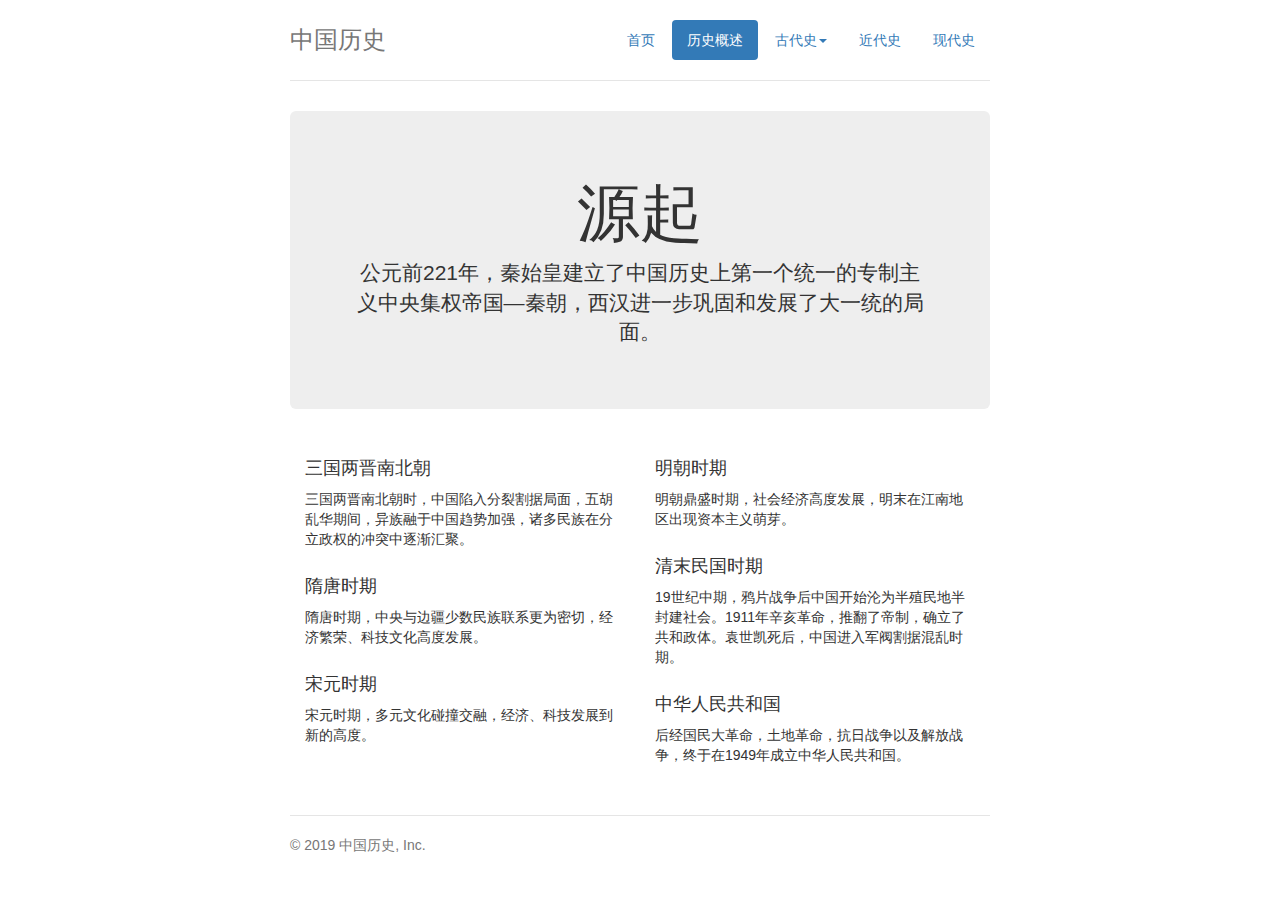
<file: 狗两仪的作业/index.html>
<!DOCTYPE html>
<html lang="en">
<head>
    <meta charset="UTF-8">
    <meta name="viewport" content="width=device-width, initial-scale=1.0">
    <meta http-equiv="X-UA-Compatible" content="ie=edge">
    <title>中国历史</title>
    <link href="./css/bootstrap.css" rel='stylesheet'>
    <link href='./css/jumbotron-narrow.css' rel='stylesheet'>
</head>
<body>
    <div class="container">
      <div class="header clearfix">
        <nav>
          <ul class="nav nav-pills pull-right">
            <li role="presentation"><a href="./gdsm.html">首页</a></li>
            <li role="presentation" class="active"><a href="./index.html">历史概述</a></li>
            <li role="presentation" class="dropdown">
                <a href="./gds.html" class="dropdown-toggle" data-toggle="dropdown" role="button" aria-haspopup="true" aria-expanded="false">古代史<span class="caret"></span></a>
                <ul class="dropdown-menu">
                    <li><a href="./gds.html">汉朝</a></li>
                    <li><a href="./gdst.html">唐朝</a></li>
                </ul>
            </li>
            <li role="presentation">
                <a href="./jds.html" >近代史</a>     
            </li>
            <li role="presentation"><a href="./gdsm.html">现代史</a></li>
          </ul>
        </nav>
        <h3 class="text-muted">中国历史</h3>
      </div>

      <div class="jumbotron">
        <h1>源起</h1>
        <p class="lead">公元前221年，秦始皇建立了中国历史上第一个统一的专制主义中央集权帝国—秦朝，西汉进一步巩固和发展了大一统的局面。</p>
        
      </div>

      <div class="row marketing">
        <div class="col-lg-6">
          <h4>三国两晋南北朝</h4>
          <p>三国两晋南北朝时，中国陷入分裂割据局面，五胡乱华期间，异族融于中国趋势加强，诸多民族在分立政权的冲突中逐渐汇聚。</p>

          <h4>隋唐时期</h4>
          <p>隋唐时期，中央与边疆少数民族联系更为密切，经济繁荣、科技文化高度发展。</p>

          <h4>宋元时期</h4>
          <p>宋元时期，多元文化碰撞交融，经济、科技发展到新的高度。</p>
        </div>

        <div class="col-lg-6">
          <h4>明朝时期</h4>
          <p>明朝鼎盛时期，社会经济高度发展，明末在江南地区出现资本主义萌芽。</p>

          <h4>清末民国时期</h4>
          <p>19世纪中期，鸦片战争后中国开始沦为半殖民地半封建社会。1911年辛亥革命，推翻了帝制，确立了共和政体。袁世凯死后，中国进入军阀割据混乱时期。</p>

          <h4>中华人民共和国</h4>
          <p>后经国民大革命，土地革命，抗日战争以及解放战争，终于在1949年成立中华人民共和国。</p>
        </div>
      </div>

      <footer class="footer">
        <p>&copy; 2019 中国历史, Inc.</p>
      </footer>

    </div>

<script src='./js/jquery.js'></script>
<script src='./js/bootstrap.js'></script>
<script>
</script>
</body>
</html>
</file>
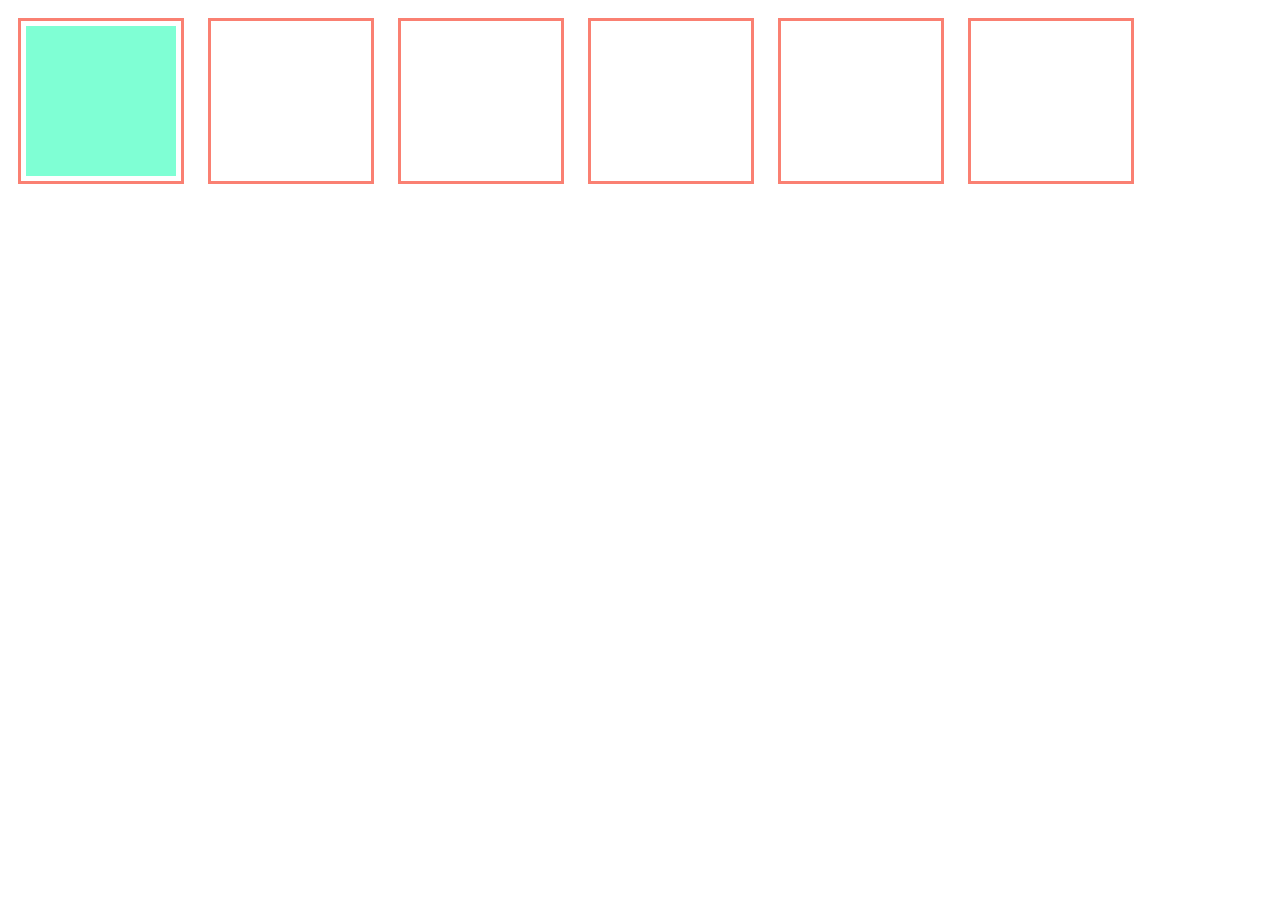
<file: 拖拽实现/drag.html>
<!DOCTYPE html>
<html lang="en">
<head>
    <meta charset="UTF-8">
    <meta name="viewport" content="width=device-width, initial-scale=1.0">
    <title>Document</title>
    <style>
        .draggable {
            position: relative;
            height: 150px;
            width: 150px;
            top: 5px;
            left: 5px;
            cursor: pointer;
            background-color: aquamarine;
        }
        .droppable {
            display: inline-block;
            height: 160px;
            width: 160px;
            margin: 10px;
            border: 3px salmon solid;
            background-color: white;
        }
        .dragging {
            border: 4px wheat solid;
        }
        .drag-over {
            background-color: #f4f4f4;
            border-style: dashed;
        }
        .invisible {
            display: none;
        }
    </style>
</head>
<body>
    <div class="droppable">
        <div class="draggable" draggable="true"></div>
    </div>
    <div class="droppable"></div>
    <div class="droppable"></div>
    <div class="droppable"></div>
    <div class="droppable"></div>
    <div class="droppable"></div>


<script>
    const draggable = document.querySelector('.draggable');
    const droppables = document.querySelectorAll('.droppable');
    draggable.addEventListener('dragstart', dragStart)
    draggable.addEventListener('dragend', dragEnd);
    
    function dragStart () {
        this.className += ' dragging';
        setTimeout(() => {
            this.className = 'invisible';
        }, 0)
    }

    function dragEnd () {
        this.className  = 'draggable';
    }

    for (const droppable of droppables) {
        droppable.addEventListener('dragover', dragOver);
        droppable.addEventListener('dragleave', dragLeave);
        droppable.addEventListener('dragenter', dragEnter);
        droppable.addEventListener('drop', dragDrop);
    }

    function dragOver (e) {
        e.preventDefault();
    }

    function dragEnter (e) {
        e.preventDefault();
        this.className += ' drag-over';
    }

    function dragLeave (e) {
        this.className = 'droppable';
    }

    function dragDrop (e) {
        this.className = 'droppable';
        this.append(draggable);
    }
</script>
</body>
</html>
</file>
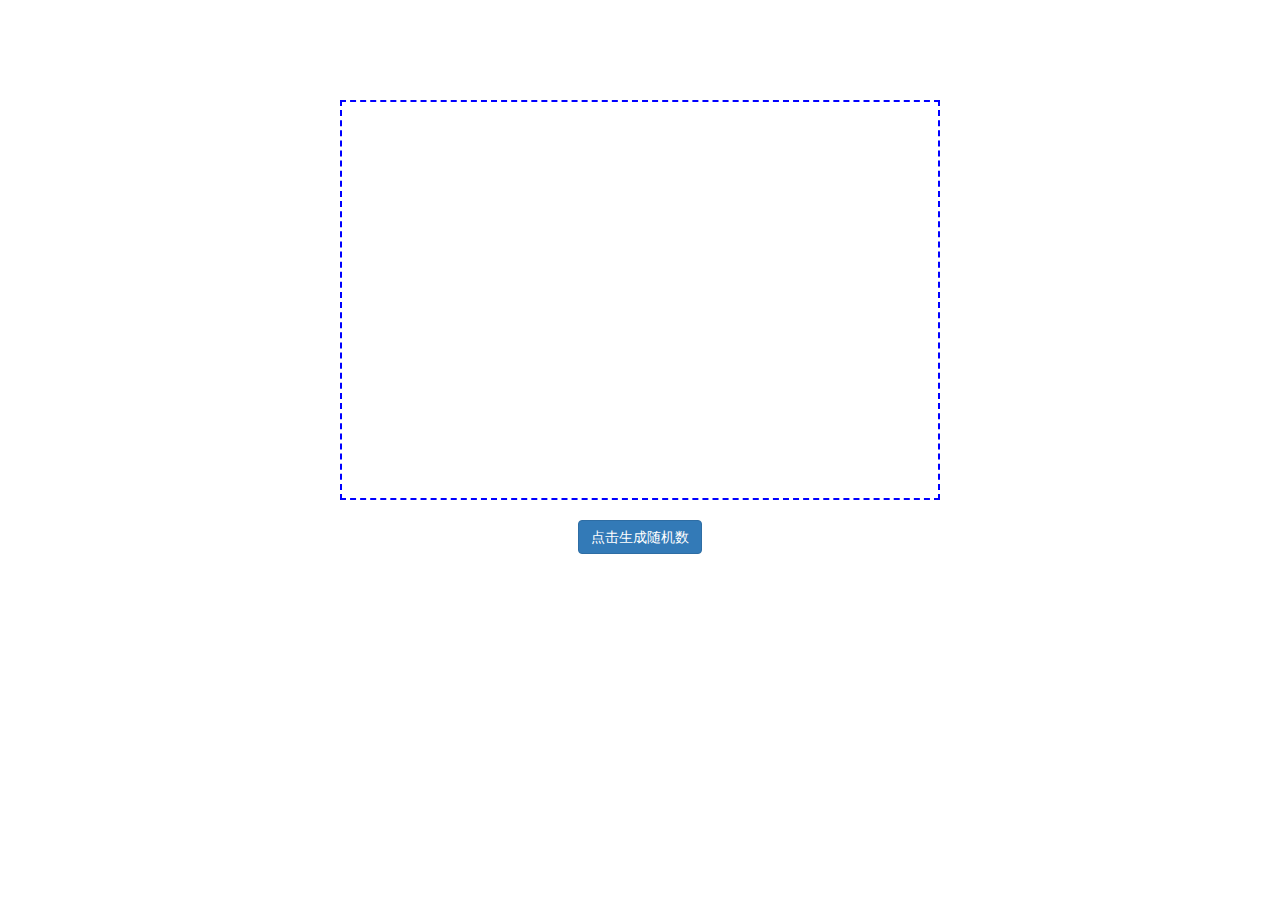
<file: 点名/app - IE浏览器请用这个打开.html>
<!DOCTYPE html>
<html lang="en">
<head>
    <meta charset="UTF-8">
    <meta name="viewport" content="width=device-width, initial-scale=1.0">
    <meta http-equiv="X-UA-Compatible" content="ie=edge">
    <title>点名</title>
    <link href="./bootstrap.css" rel='stylesheet'>
    <style>
        body{margin: 0;padding: 0;}
        #bg{display: flex;justify-content: center;}
        .main{width: 600px;display: flex;align-self: center;box-sizing: content-box;padding: 100px;height: 400px;flex-wrap: wrap;}
        .content{width: 600px;height: 400px;border: 2px dashed blue;}
        #rdm{margin: 20px auto;}
    </style>
</head>
<body>
    <div id='bg'>
        <div class="main">
            <div class="content">

            </div>
            <button id='rdm' type="button" class="btn btn-primary">点击生成随机数</button>
        </div>
    </div>

    <script>
        var btn = document.getElementById('rdm')
        var content = document.getElementsByClassName('content')[0]
        btn.addEventListener('click', function(){
            var rdm = Math.floor(Math.random()*49) + 1
            content.innerHTML = "<div style='width:100px;height:100px;margin: 150px 250px;font-size: 50px;'>" + rdm + "</div>"
        })
    </script>  
    
       
</body>
</html>
</file>
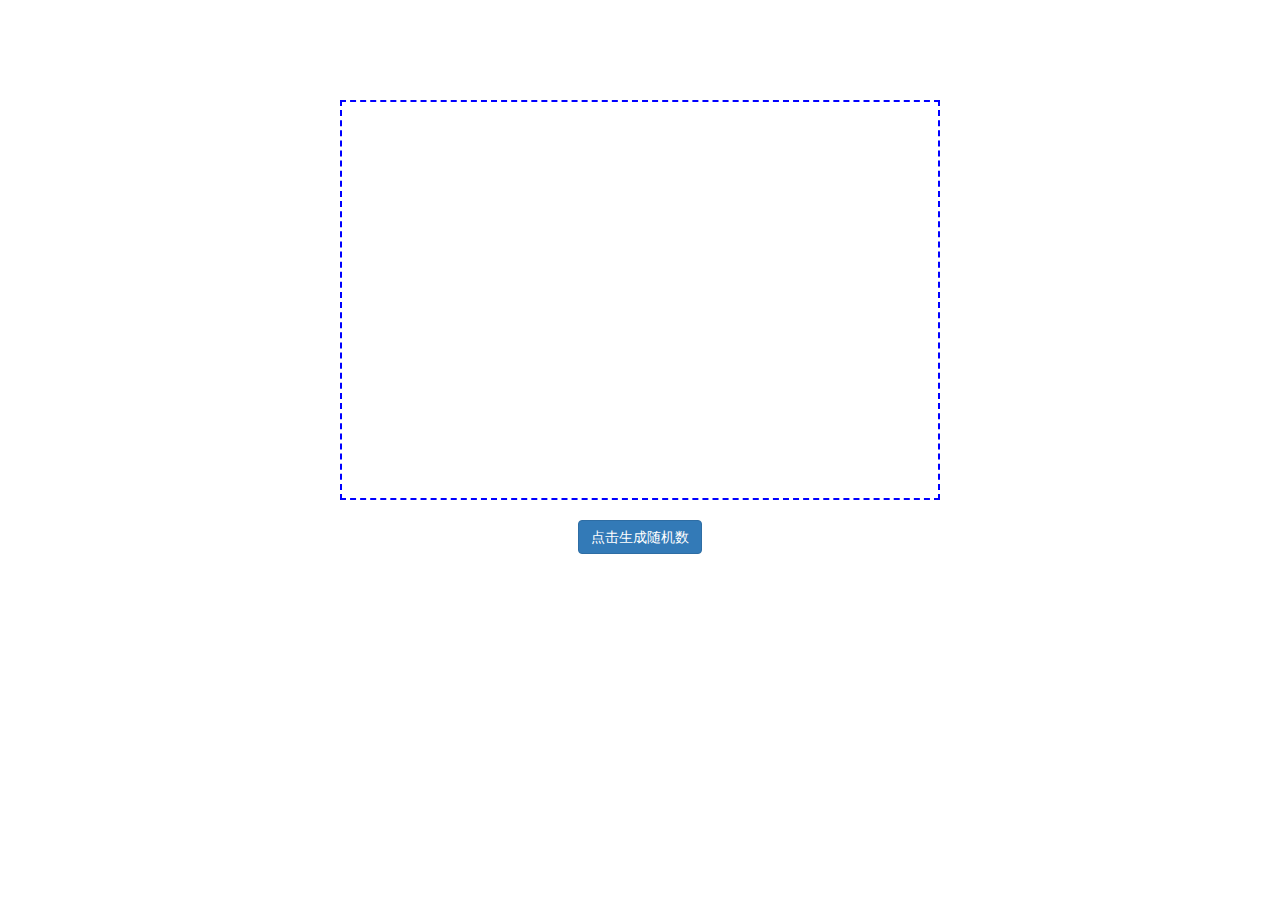
<file: 点名/app.html>
<!DOCTYPE html>
<html lang="en">
<head>
    <meta charset="UTF-8">
    <meta name="viewport" content="width=device-width, initial-scale=1.0">
    <meta http-equiv="X-UA-Compatible" content="ie=edge">
    <title>点名</title>
    <link href="./bootstrap.css" rel='stylesheet'>
    <style>
        body{margin: 0;padding: 0;}
        #bg{display: flex;justify-content: center;}
        .main{width: 600px;display: flex;align-self: center;box-sizing: content-box;padding: 100px;height: 400px;flex-wrap: wrap;}
        .content{width: 600px;height: 400px;border: 2px dashed blue;}
        #rdm{margin: 20px auto;}
    </style>
</head>
<body>
    <div id='bg'>
        <div class="main">
            <div class="content">

            </div>
            <button id='rdm' type="button" class="btn btn-primary">点击生成随机数</button>
        </div>
    </div>


    <script>
        const btn = document.getElementById('rdm')
        const content = document.getElementsByClassName('content')[0]
        btn.addEventListener('click', () => {
            let rdm = Math.floor(Math.random()*49) + 1
            content.innerHTML = `<div style='width:100px;height:100px;margin: 150px 250px;font-size: 50px;'>${rdm}</div>`
        })
    </script>    
</body>
</html>
</file>
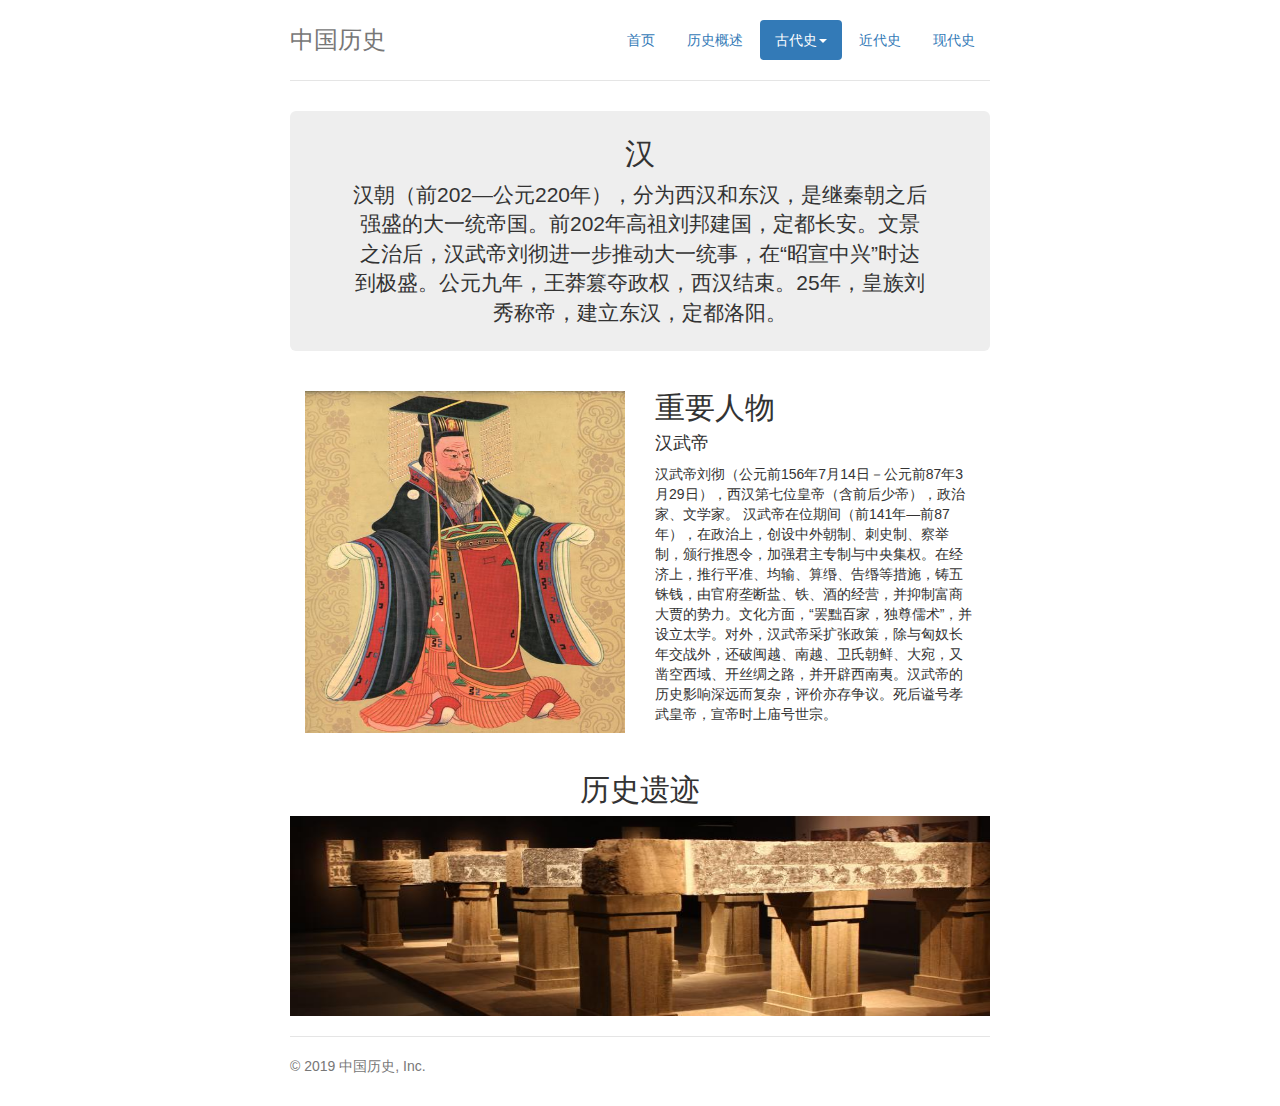
<file: 狗两仪的作业/gds.html>
<!DOCTYPE html>
<html lang="en">
<head>
    <meta charset="UTF-8">
    <meta name="viewport" content="width=device-width, initial-scale=1.0">
    <meta http-equiv="X-UA-Compatible" content="ie=edge">
    <title>中国古代史</title>
    <link href="./css/bootstrap.css" rel='stylesheet'>
    <link href='./css/jumbotron-narrow.css' rel='stylesheet'>
    <link href="./css/main.css" rel="stylesheet">
</head>
<body>
    <div class="container">
      <div class="header clearfix">
        <nav>
          <ul class="nav nav-pills pull-right">
            <li role="presentation"><a href="./gdsm.html">首页</a></li>
            <li role="presentation"><a href="./index.html">历史概述</a></li>
            <li role="presentation" class="active dropdown">
                <a href="./gds.html" class="dropdown-toggle" data-toggle="dropdown" role="button" aria-haspopup="true" aria-expanded="false">古代史<span class="caret"></span></a>
                <ul class="dropdown-menu">
                    <li><a href="./gds.html">汉朝</a></li>
                    <li><a href="./gdst.html">唐朝</a></li>
                </ul>
            </li>
            <li role="presentation">
                <a href="./jds.html" >近代史</a>     
            </li>
            <li role="presentation"><a href="./xds.html">现代史</a></li>
          </ul>
        </nav>
        <h3 class="text-muted">中国历史</h3>
      </div>

      <div class="jumbotron" style="height: 240px;padding-top: 6px;">
        <h2>汉</h2>
        <p class="lead">汉朝（前202—公元220年），分为西汉和东汉，是继秦朝之后强盛的大一统帝国。前202年高祖刘邦建国，定都长安。文景之治后，汉武帝刘彻进一步推动大一统事，在“昭宣中兴”时达到极盛。公元九年，王莽篡夺政权，西汉结束。25年，皇族刘秀称帝，建立东汉，定都洛阳。</p>
        
      </div>

      <div class="row marketing" style="height: 342px;">
        <div class="col-lg-6 flex">
          <img src="./asset/汉武帝.jpg" class="hwd">
        </div>

        <div class="col-lg-6">
          <h2 class="margin0">重要人物</h1>
          <h4>汉武帝</h4>
          <p>汉武帝刘彻（公元前156年7月14日－公元前87年3月29日），西汉第七位皇帝（含前后少帝），政治家、文学家。
            汉武帝在位期间（前141年—前87年），在政治上，创设中外朝制、刺史制、察举制，颁行推恩令，加强君主专制与中央集权。在经济上，推行平准、均输、算缗、告缗等措施，铸五铢钱，由官府垄断盐、铁、酒的经营，并抑制富商大贾的势力。文化方面，“罢黜百家，独尊儒术”，并设立太学。对外，汉武帝采扩张政策，除与匈奴长年交战外，还破闽越、南越、卫氏朝鲜、大宛，又凿空西域、开丝绸之路，并开辟西南夷。汉武帝的历史影响深远而复杂，评价亦存争议。死后谥号孝武皇帝，宣帝时上庙号世宗。</p>
        </div>
      </div>
	  <div class="lsyj">
        <h2>历史遗迹</h2>
        <img src='./asset/h.jpg' class="lsyjt"/>
     </div>
      <footer class="footer">
        <p>&copy; 2019 中国历史, Inc.</p>
      </footer>

    </div>

<script src='./js/jquery.js'></script>
<script src='./js/bootstrap.js'></script>
<script src='./js/router.js'></script>
</body>
</html>
</file>
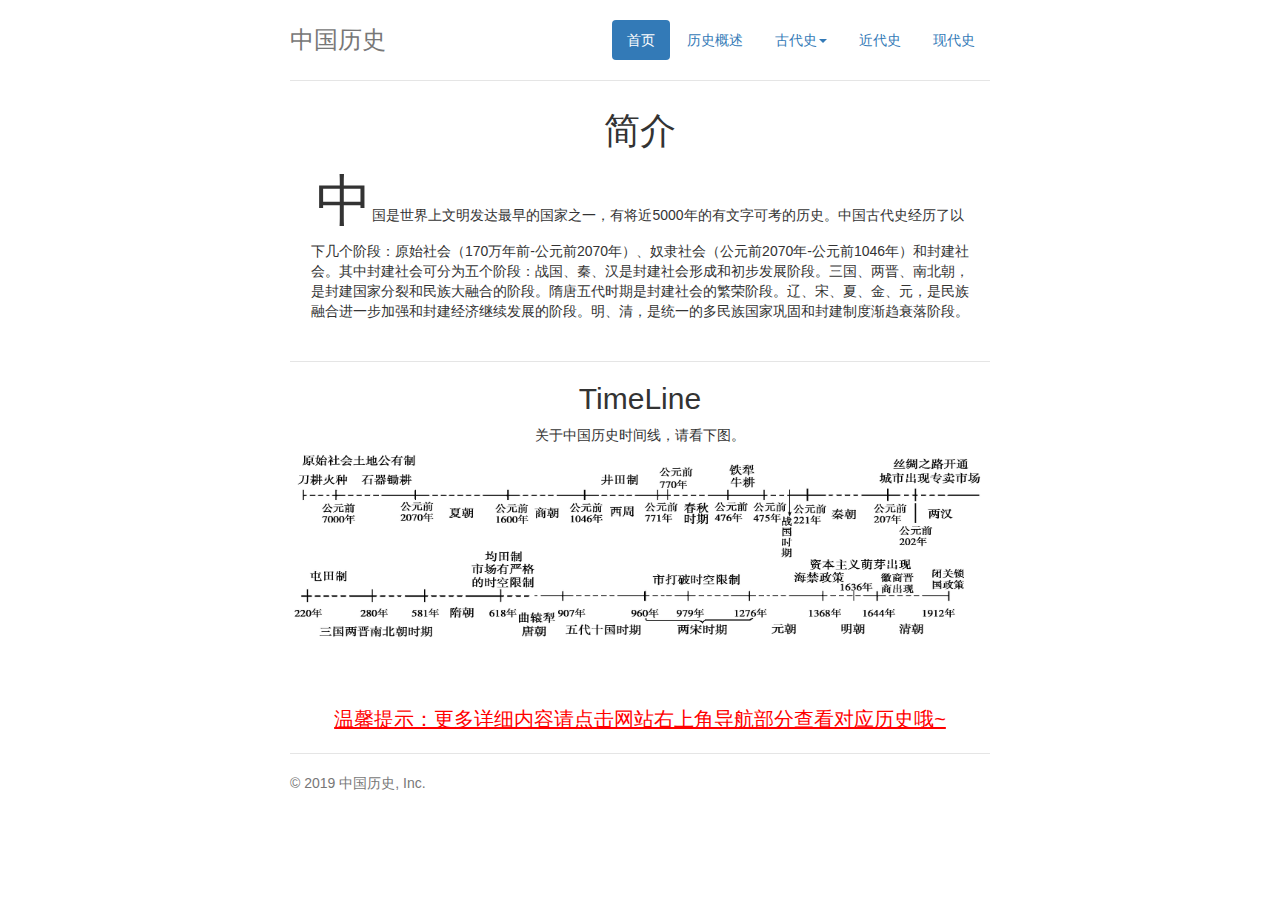
<file: 狗两仪的作业/gdsm.html>
<!DOCTYPE html>
<html lang="en">
<head>
    <meta charset="UTF-8">
    <meta name="viewport" content="width=device-width, initial-scale=1.0">
    <meta http-equiv="X-UA-Compatible" content="ie=edge">
    <title>中国古代史</title>
    <link href="./css/bootstrap.css" rel='stylesheet'>
    <link href='./css/jumbotron-narrow.css' rel='stylesheet'>
    <link href="./css/main.css" rel="stylesheet">
    <style>
      p::first-letter{
        font-size: 4em;
      }
      .lsyj p{
        padding:0 20px;
        margin-bottom: 40px;
      }
    </style>
</head>
<body>
    <div class="container">
      <div class="header clearfix">
        <nav>
          <ul class="nav nav-pills pull-right">
            <li role="presentation" class="active"><a href="./gdsm.html">首页</a></li>
            <li role="presentation"><a href="./index.html">历史概述</a></li>
            <li role="presentation" class="dropdown">
                <a href="./gds.html" class="dropdown-toggle" data-toggle="dropdown" role="button" aria-haspopup="true" aria-expanded="false">古代史<span class="caret"></span></a>
                <ul class="dropdown-menu">
                    <li><a href="./gds.html">汉朝</a></li>
                    <li><a href="./gdst.html">唐朝</a></li>
                </ul>
            </li>
            <li role="presentation">
                <a href="./jds.html" >近代史</a>     
            </li>
            <li role="presentation"><a href="./xds.html">现代史</a></li>
          </ul>
        </nav>
        <h3 class="text-muted">中国历史</h3>
      </div>

      <div class="lsyj">
        <h1>简介</h1>
        <p>
          中国是世界上文明发达最早的国家之一，有将近5000年的有文字可考的历史。中国古代史经历了以下几个阶段：原始社会（170万年前-公元前2070年）、奴隶社会（公元前2070年-公元前1046年）和封建社会。其中封建社会可分为五个阶段：战国、秦、汉是封建社会形成和初步发展阶段。三国、两晋、南北朝，是封建国家分裂和民族大融合的阶段。隋唐五代时期是封建社会的繁荣阶段。辽、宋、夏、金、元，是民族融合进一步加强和封建经济继续发展的阶段。明、清，是统一的多民族国家巩固和封建制度渐趋衰落阶段。
        </p>
      </div>
      <div class="lsyj bt1s">
        <h2>TimeLine</h2>
        <span>关于中国历史时间线，请看下图。</span>
        <br/>
        
        <img src='./asset/timeline.jpg' class="lsyjt"/>
        <div class="ts">温馨提示：更多详细内容请点击网站右上角导航部分查看对应历史哦~</div>
     </div>
      <footer class="footer">
        <div>&copy; 2019 中国历史, Inc.</div>
      </footer>

    </div>

<script src='./js/jquery.js'></script>
<script src='./js/bootstrap.js'></script>
<script src='./js/router.js'></script>
</body>
</html>
</file>
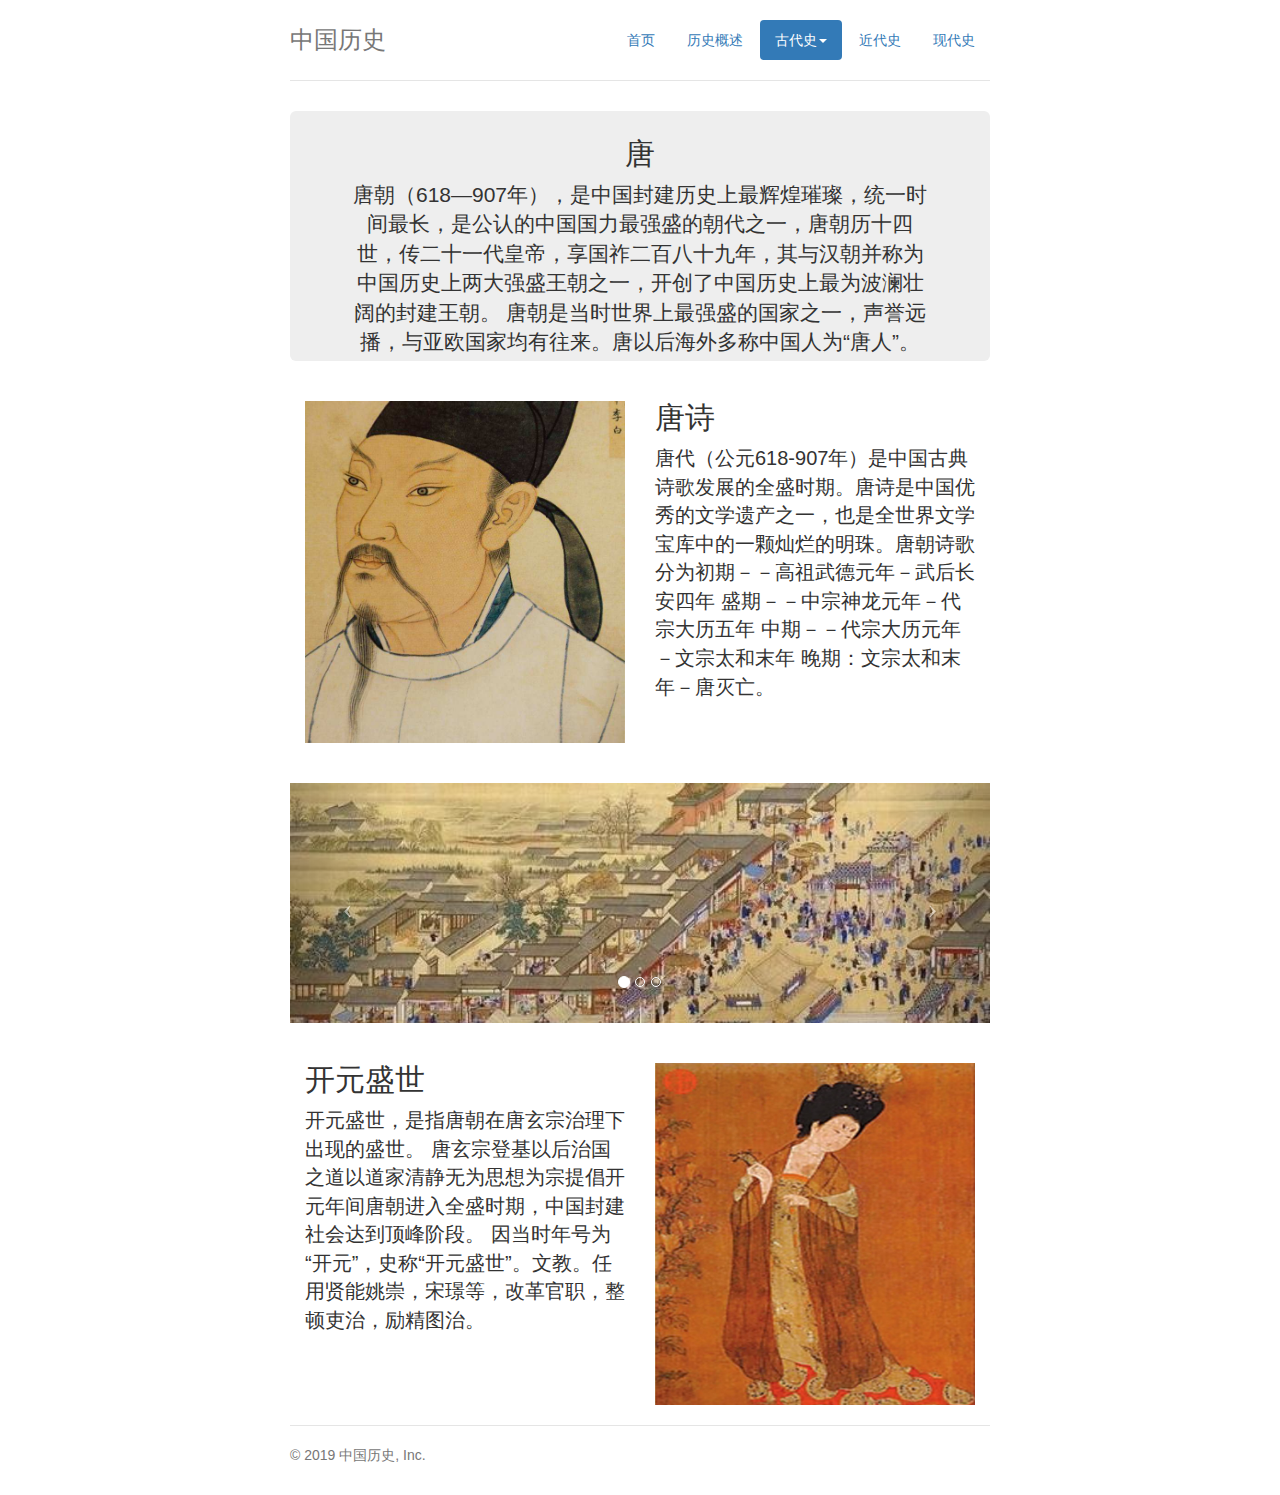
<file: 狗两仪的作业/gdst.html>
<!DOCTYPE html>
<html lang="en">
<head>
    <meta charset="UTF-8">
    <meta name="viewport" content="width=device-width, initial-scale=1.0">
    <meta http-equiv="X-UA-Compatible" content="ie=edge">
    <title>中国古代史</title>
    <link href="./css/bootstrap.css" rel='stylesheet'>
    <link href='./css/jumbotron-narrow.css' rel='stylesheet'>
    <link href="./css/main.css" rel="stylesheet">
</head>
<body>
    <div class="container">
      <div class="header clearfix">
        <nav>
          <ul class="nav nav-pills pull-right">
            <li role="presentation"><a href="./gdsm.html">首页</a></li>
            <li role="presentation"><a href="./index.html">历史概述</a></li>
            <li role="presentation" class="active dropdown">
                <a href="./gds.html" class="dropdown-toggle" data-toggle="dropdown" role="button" aria-haspopup="true" aria-expanded="false">古代史<span class="caret"></span></a>
                <ul class="dropdown-menu">
                  <li><a href="./gds.html">汉朝</a></li>
                  <li><a href="./gdst.html">唐朝</a></li>
                </ul>
            </li>
            <li role="presentation">
                <a href="./jds.html" >近代史</a>     
            </li>
            <li role="presentation"><a href="./xds.html">现代史</a></li>
          </ul>
        </nav>
        <h3 class="text-muted">中国历史</h3>
      </div>

      <div class="jumbotron" style="height: 250px;padding-top: 6px;">
        <h2>唐</h2>
        <p class="lead">
		唐朝（618—907年），是中国封建历史上最辉煌璀璨，统一时间最长，是公认的中国国力最强盛的朝代之一，唐朝历十四世，传二十一代皇帝，享国祚二百八十九年，其与汉朝并称为中国历史上两大强盛王朝之一，开创了中国历史上最为波澜壮阔的封建王朝。
		唐朝是当时世界上最强盛的国家之一，声誉远播，与亚欧国家均有往来。唐以后海外多称中国人为“唐人”。
		</p>
        
      </div>

	  <div class="row marketing">
        <div class="col-lg-6 flex">
            <img src="./asset/t1.jpg" class="hwd fill">
        </div>
  
        <div class="col-lg-6">
            <h2 class="margin0">唐诗</h2>
            <p style="font-size: 2rem;">唐代（公元618-907年）是中国古典诗歌发展的全盛时期。唐诗是中国优秀的文学遗产之一，也是全世界文学宝库中的一颗灿烂的明珠。唐朝诗歌分为初期－－高祖武德元年－武后长安四年 盛期－－中宗神龙元年－代宗大历五年 中期－－代宗大历元年－文宗太和末年 晚期：文宗太和末年－唐灭亡。</p>
        </div>

	  </div>
	  <div id="carousel-example-generic" class="carousel slide" data-ride="carousel">
        <!-- Indicators -->
        <ol class="carousel-indicators">
          <li data-target="#carousel-example-generic" data-slide-to="0" class="active"></li>
          <li data-target="#carousel-example-generic" data-slide-to="1"></li>
          <li data-target="#carousel-example-generic" data-slide-to="2"></li>
        </ol>

        <!-- Wrapper for slides -->
        <div class="carousel-inner lbtOutter" role="listbox">
          <div class="item active">
            <img src="./asset/t3.jpg" class="lbt">
          </div>
          <div class="item">
            <img src="./asset/t4.jpg" class="lbt">
          </div>
          <div class="item">
            <img src="./asset/t5.jpg" class="lbt">
          </div>
        </div>

        <!-- Controls -->
        <a class="left carousel-control" href="#carousel-example-generic" role="button" data-slide="prev">
          <span class="icon-prev" aria-hidden="true"></span>
          <span class="sr-only">Previous</span>
        </a>
        <a class="right carousel-control" href="#carousel-example-generic" role="button" data-slide="next">
          <span class="icon-next" aria-hidden="true"></span>
          <span class="sr-only">Next</span>
        </a>
      </div>
      <div class="row marketing" style="margin-bottom: 20px;">
        <div class="col-lg-6">
            <h2 class="margin0">开元盛世</h2>
			<p style="font-size: 2rem;">
				开元盛世，是指唐朝在唐玄宗治理下出现的盛世。
				唐玄宗登基以后治国之道以道家清静无为思想为宗提倡开元年间唐朝进入全盛时期，中国封建社会达到顶峰阶段。
				因当时年号为“开元”，史称“开元盛世”。文教。任用贤能姚崇，宋璟等，改革官职，整顿吏治，励精图治。
			</p>
        </div>
        <div class="col-lg-6 flex">
            <img src="./asset/t6.jpg" class="hwd fill">
        </div>
	  </div>
	  
      <footer class="footer">
        <p>&copy; 2019 中国历史, Inc.</p>
      </footer>

    </div>

<script src='./js/jquery.js'></script>
<script src='./js/bootstrap.js'></script>
<script src='./js/router.js'></script>
</body>
</html>
</file>
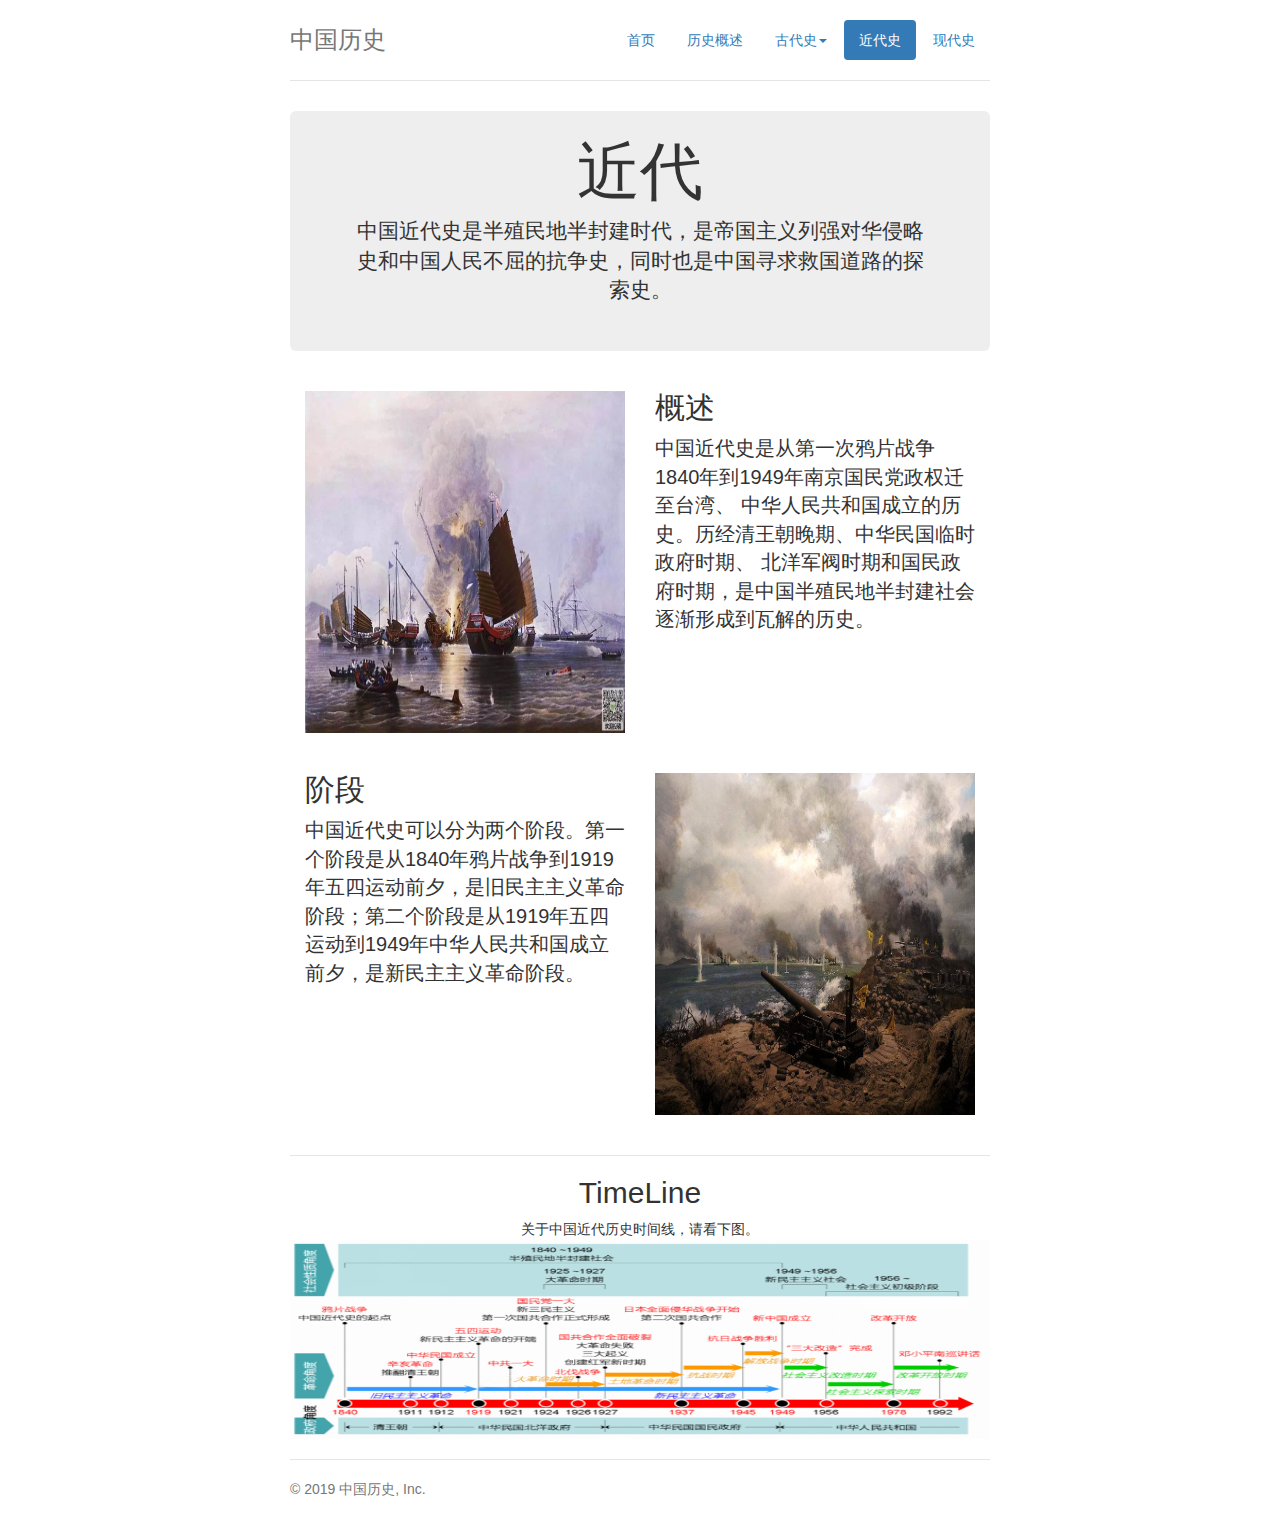
<file: 狗两仪的作业/jds.html>
<!DOCTYPE html>
<html lang="en">
<head>
    <meta charset="UTF-8">
    <meta name="viewport" content="width=device-width, initial-scale=1.0">
    <meta http-equiv="X-UA-Compatible" content="ie=edge">
    <title>中国近代史</title>
    <link href="./css/bootstrap.css" rel='stylesheet'>
    <link href='./css/jumbotron-narrow.css' rel='stylesheet'>
    <link href="./css/main.css" rel="stylesheet">
</head>
<body>
    <div class="container">
      <div class="header clearfix">
        <nav>
          <ul class="nav nav-pills pull-right">
            <li role="presentation"><a href="./gdsm.html">首页</a></li>
            <li role="presentation"><a href="./index.html">历史概述</a></li>
            <li role="presentation" class="dropdown">
                <a href="./gds.html" class="dropdown-toggle" data-toggle="dropdown" role="button" aria-haspopup="true" aria-expanded="false">古代史<span class="caret"></span></a>
                <ul class="dropdown-menu">
                    <li><a href="./gds.html">汉朝</a></li>
                    <li><a href="./gdst.html">唐朝</a></li>
                </ul>
            </li>
            <li role="presentation" class="active"><a href="./jds.html">近代史</a></li>
            <li role="presentation"><a href="./xds.html">现代史</a></li>
          </ul>
        </nav>
        <h3 class="text-muted">中国历史</h3>
      </div>

      <div class="jumbotron" style="height: 240px;padding-top: 6px;">
        <h1>近代</h1>
        <p class="lead">中国近代史是半殖民地半封建时代，是帝国主义列强对华侵略史和中国人民不屈的抗争史，同时也是中国寻求救国道路的探索史。</p>
        
      </div>

      <div class="row marketing">
        <div class="col-lg-6 flex">
            <img src="./asset/jd1.jpg" class="hwd">
        </div>
  
        <div class="col-lg-6">
            <h2 class="margin0">概述</h2>
            <p style="font-size: 2rem;">中国近代史是从第一次鸦片战争1840年到1949年南京国民党政权迁至台湾、 中华人民共和国成立的历史。历经清王朝晚期、中华民国临时政府时期、 北洋军阀时期和国民政府时期，是中国半殖民地半封建社会逐渐形成到瓦解的历史。</p>
        </div>

      </div>
      <div class="row marketing">
        <div class="col-lg-6">
            <h2 class="margin0">阶段</h2>
            <p style="font-size: 2rem;">中国近代史可以分为两个阶段。第一个阶段是从1840年鸦片战争到1919年五四运动前夕，是旧民主主义革命阶段；第二个阶段是从1919年五四运动到1949年中华人民共和国成立前夕，是新民主主义革命阶段。 </p>
        </div>
        <div class="col-lg-6 flex">
            <img src="./asset/jd2.jpg" class="hwd">
        </div>
      </div>
      <div class="lsyj bt1s">
        <h2>TimeLine</h2>
        <span>关于中国近代历史时间线，请看下图。</span>
        <img src='./asset/jdtl.png' class="lsyjt"/>
     </div>
      <footer class="footer">
        <p>&copy; 2019 中国历史, Inc.</p>
      </footer>

    </div>

<script src='./js/jquery.js'></script>
<script src='./js/bootstrap.js'></script>
</body>
</html>
</file>
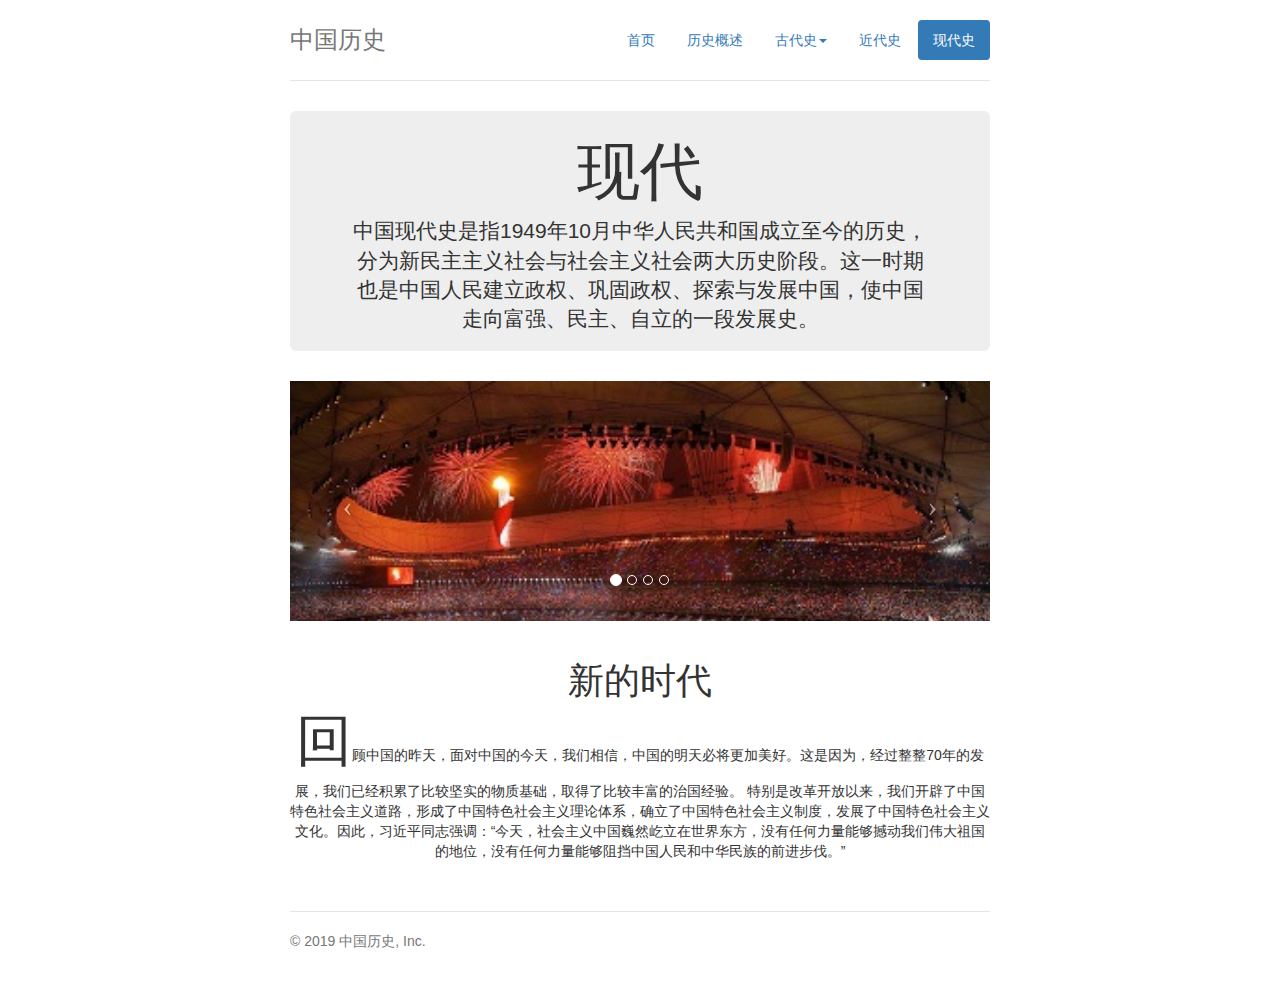
<file: 狗两仪的作业/xds.html>
<!DOCTYPE html>
<html lang="en">
<head>
    <meta charset="UTF-8">
    <meta name="viewport" content="width=device-width, initial-scale=1.0">
    <meta http-equiv="X-UA-Compatible" content="ie=edge">
    <title>中国现代史</title>
    <link href="./css/bootstrap.css" rel='stylesheet'>
    <link href='./css/jumbotron-narrow.css' rel='stylesheet'>
    <link href="./css/main.css" rel="stylesheet">
    <style>
      .s{text-align: center;}
      .s p::first-letter{
        font-size: 4em;
      }
      .s h1{
        margin-top: 0;
        margin-bottom: 0;
      }
    </style>
</head>
<body>
    <div class="container">
      <div class="header clearfix">
        <nav>
          <ul class="nav nav-pills pull-right">
            <li role="presentation"><a href="./gdsm.html">首页</a></li>
            <li role="presentation"><a href="./index.html">历史概述</a></li>
            <li role="presentation" class="dropdown">
              <a href="./gds.html" class="dropdown-toggle" data-toggle="dropdown" role="button" aria-haspopup="true" aria-expanded="false">古代史<span class="caret"></span></a>
              <ul class="dropdown-menu">
                  <li><a href="./gds.html">汉朝</a></li>
                  <li><a href="./gdst.html">唐朝</a></li>
              </ul>
            </li>
            <li role="presentation"><a href="./jds.html">近代史</a></li>
            <li role="presentation" class="active"><a href="./xds.html">现代史</a></li>
          </ul>
        </nav>
        <h3 class="text-muted">中国历史</h3>
      </div>

      <div class="jumbotron" style="height: 240px;padding-top: 6px;">
        <h1>现代</h1>
        <p class="lead">中国现代史是指1949年10月中华人民共和国成立至今的历史，分为新民主主义社会与社会主义社会两大历史阶段。这一时期也是中国人民建立政权、巩固政权、探索与发展中国，使中国走向富强、民主、自立的一段发展史。</p>
        
      </div>
      <div id="carousel-example-generic" class="carousel slide" data-ride="carousel">
        <!-- Indicators -->
        <ol class="carousel-indicators">
          <li data-target="#carousel-example-generic" data-slide-to="0" class="active"></li>
          <li data-target="#carousel-example-generic" data-slide-to="1"></li>
          <li data-target="#carousel-example-generic" data-slide-to="2"></li>
          <li data-target="#carousel-example-generic" data-slide-to="3"></li>
        </ol>

        <!-- Wrapper for slides -->
        <div class="carousel-inner lbtOutter" role="listbox">
          <div class="item active">
            <img src="./asset/xd1.jpg" class="lbt">
          </div>
          <div class="item">
            <img src="./asset/xd2.jpg" class="lbt">
          </div>
          <div class="item">
            <img src="./asset/xd3.jpg" class="lbt">
          </div>
          <div class="item">
            <img src="./asset/xd4.jpg" class="lbt">
          </div>
        </div>

        <!-- Controls -->
        <a class="left carousel-control" href="#carousel-example-generic" role="button" data-slide="prev">
          <span class="icon-prev" aria-hidden="true"></span>
          <span class="sr-only">Previous</span>
        </a>
        <a class="right carousel-control" href="#carousel-example-generic" role="button" data-slide="next">
          <span class="icon-next" aria-hidden="true"></span>
          <span class="sr-only">Next</span>
        </a>
      </div>
      <div class="row marketing s">
        <h1>新的时代</h1>
        <p>
          回顾中国的昨天，面对中国的今天，我们相信，中国的明天必将更加美好。这是因为，经过整整70年的发展，我们已经积累了比较坚实的物质基础，取得了比较丰富的治国经验。 特别是改革开放以来，我们开辟了中国特色社会主义道路，形成了中国特色社会主义理论体系，确立了中国特色社会主义制度，发展了中国特色社会主义文化。因此，习近平同志强调：“今天，社会主义中国巍然屹立在世界东方，没有任何力量能够撼动我们伟大祖国的地位，没有任何力量能够阻挡中国人民和中华民族的前进步伐。” 　
        </p>

      </div>


      <footer class="footer">
        <p>&copy; 2019 中国历史, Inc.</p>
      </footer>

    </div>

<script src='./js/jquery.js'></script>
<script src='./js/bootstrap.js'></script>
</body>
</html>
</file>
<file: 狗两仪的作业/css/jumbotron-narrow.css>
/* Space out content a bit */
body {
  padding-top: 20px;
  padding-bottom: 20px;
}

/* Everything but the jumbotron gets side spacing for mobile first views */
.header,
.marketing,
.footer {
  padding-right: 15px;
  padding-left: 15px;
}

/* Custom page header */
.header {
  padding-bottom: 20px;
  border-bottom: 1px solid #e5e5e5;
}
/* Make the masthead heading the same height as the navigation */
.header h3 {
  margin-top: 0;
  margin-bottom: 0;
  line-height: 40px;
}

/* Custom page footer */
.footer {
  padding-top: 19px;
  color: #777;
  border-top: 1px solid #e5e5e5;
}

/* Customize container */
@media (min-width: 768px) {
  .container {
    max-width: 730px;
  }
}
.container-narrow > hr {
  margin: 30px 0;
}

/* Main marketing message and sign up button */
.jumbotron {
  text-align: center;
  border-bottom: 1px solid #e5e5e5;
}
.jumbotron .btn {
  padding: 14px 24px;
  font-size: 21px;
}

/* Supporting marketing content */
.marketing {
  margin: 40px 0;
}
.marketing p + h4 {
  margin-top: 28px;
}

/* Responsive: Portrait tablets and up */
@media screen and (min-width: 768px) {
  /* Remove the padding we set earlier */
  .header,
  .marketing,
  .footer {
    padding-right: 0;
    padding-left: 0;
  }
  /* Space out the masthead */
  .header {
    margin-bottom: 30px;
  }
  /* Remove the bottom border on the jumbotron for visual effect */
  .jumbotron {
    border-bottom: 0;
  }
}
</file>
<file: 狗两仪的作业/css/main.css>
.hwd{
    width: 100%;
    height: 342px;
    margin: 0 auto;
}
.flex{
    display: flex;
    flex-wrap: wrap;
    justify-content: center;
}
.margin0{
    margin-top: 0px;
}
.marginb{
    margin-bottom: 40px;
}
.lsyjt{
    width: 100%;
    height: 200px;
}
.lsyj{
    text-align: center;
    margin-bottom: 20px;
}
.ts{
    margin:60px 0 20px 0;font-size:2rem;
    text-decoration: underline;
    color:red;
}
.bt1s{
    border-top: 1px solid #e5e5e5;
}
.lbt{
    width: 100%;
    height: 240px;
    object-fit: fill;
}
.lbtOutter{
    height: 240px;
}
.fill{
    object-fit: fill;
}
</file>
